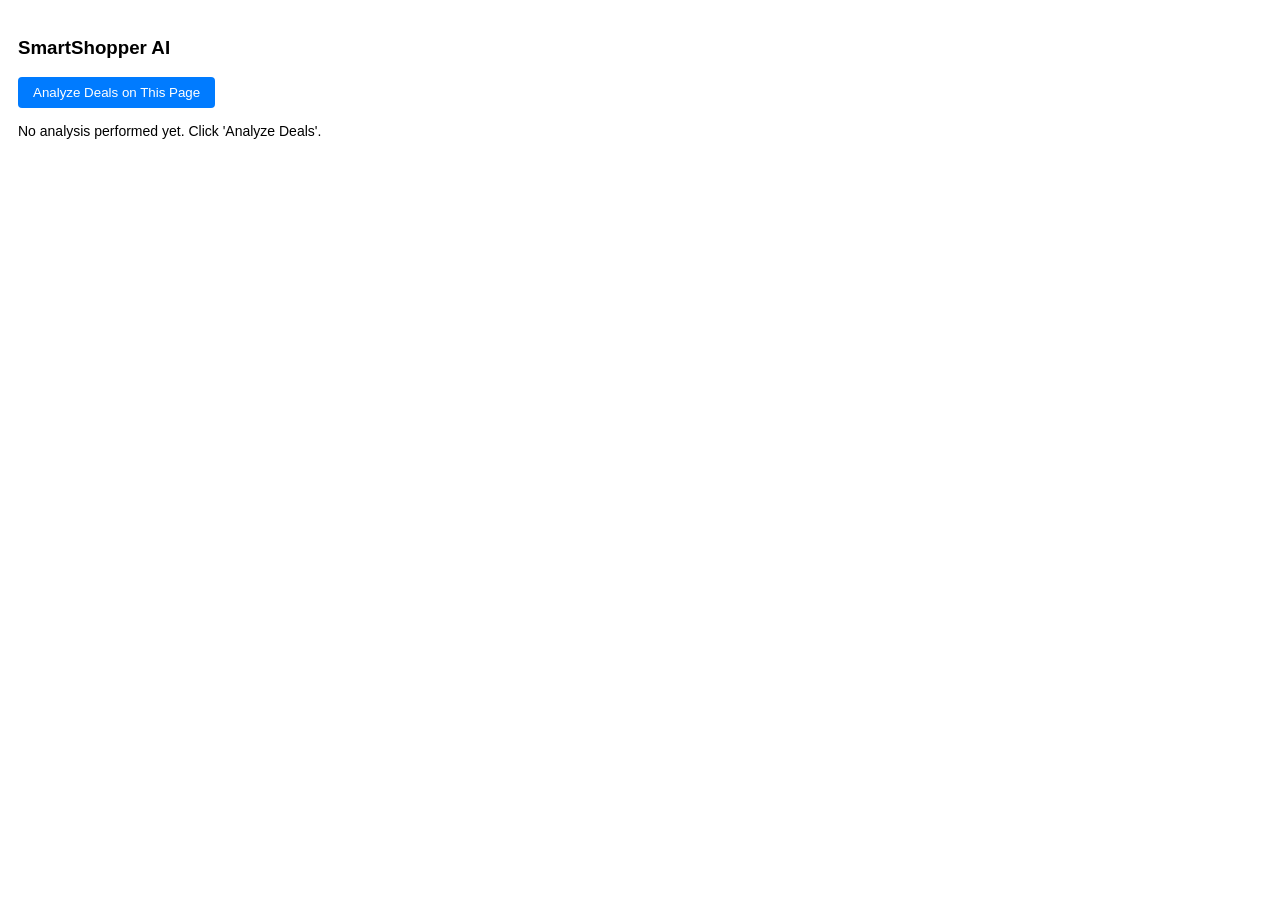
<file: frontend/popup.html>
<!DOCTYPE html>
<html>
<head>
  <title>SmartShopper</title>
  <style>
    body { font-family: Arial; padding: 10px; width: 350px; } /* Set a fixed width */
    #result { margin-top: 15px; font-size: 14px; white-space: pre-wrap; word-wrap: break-word; } /* Preserve formatting */
    #loading { margin-top: 10px; color: #888; font-style: italic; display: none; }
    button { padding: 8px 15px; background-color: #007bff; color: white; border: none; border-radius: 4px; cursor: pointer; }
    button:hover { background-color: #0056b3; }
    button:disabled { background-color: #cccccc; cursor: not-allowed; }
  </style>
</head>
<body>
  <h3>SmartShopper AI</h3>
  <button id="analyzeDeals">Analyze Deals on This Page</button>
  <div id="loading">Analyzing deals... Please wait.</div>
  <div id="result">No analysis performed yet. Click 'Analyze Deals'.</div>
  <script src="popup.js"></script>
</body>
</html>
</file>
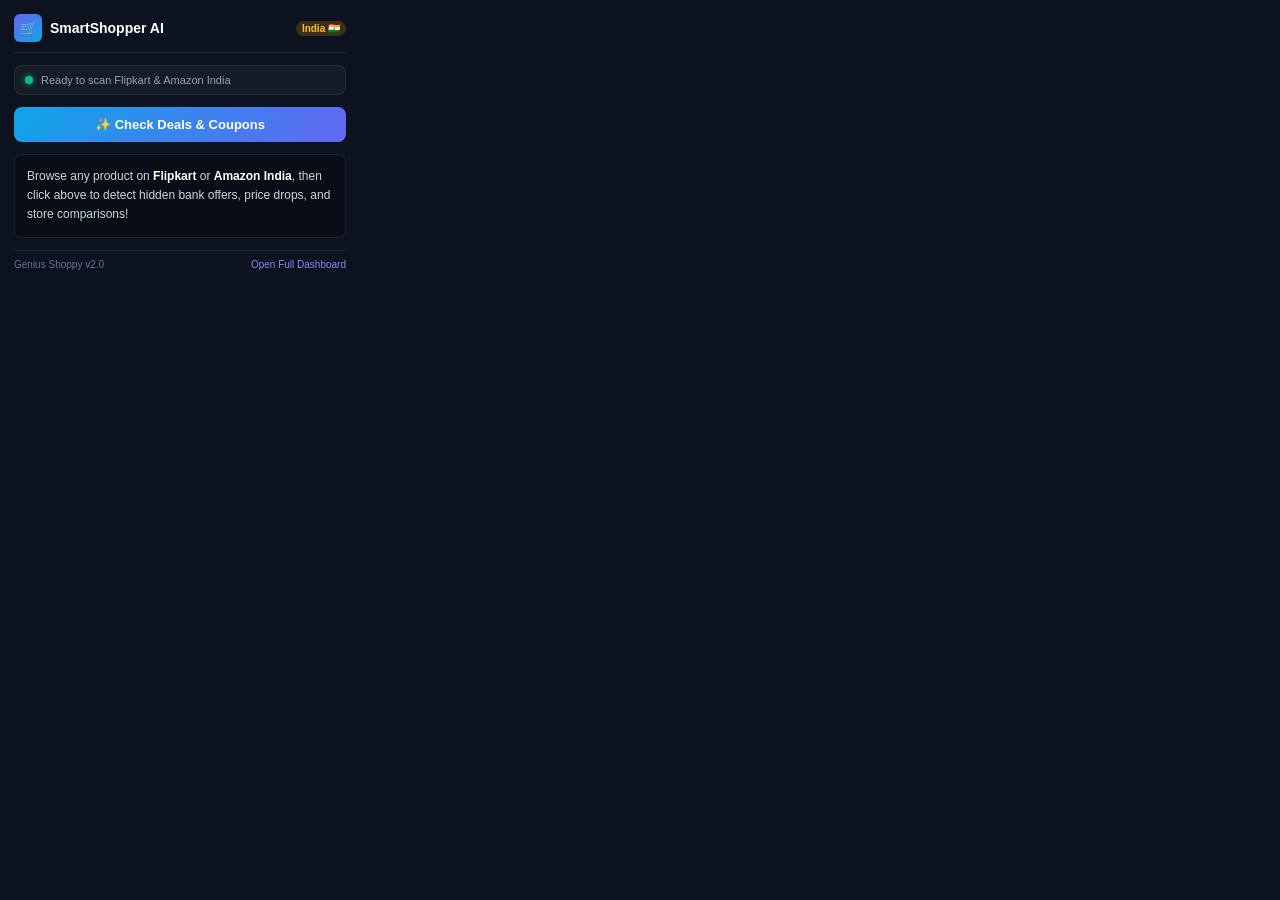
<file: web_extension/frontend/popup.html>
<!DOCTYPE html>
<html lang="en">
<head>
  <meta charset="UTF-8">
  <title>SmartShopper AI India</title>
  <style>
    * { margin: 0; padding: 0; box-sizing: border-box; }
    body {
      font-family: -apple-system, BlinkMacSystemFont, 'Segoe UI', Roboto, Helvetica, Arial, sans-serif;
      width: 360px;
      background: #0d1220;
      color: #f8fafc;
      padding: 14px;
      font-size: 13px;
    }
    .header {
      display: flex;
      align-items: center;
      justify-content: space-between;
      border-bottom: 1px solid rgba(255, 255, 255, 0.1);
      padding-bottom: 10px;
      margin-bottom: 12px;
    }
    .brand {
      display: flex;
      align-items: center;
      gap: 8px;
    }
    .brand-icon {
      width: 28px;
      height: 28px;
      background: linear-gradient(135deg, #6366f1, #0ea5e9);
      border-radius: 6px;
      display: flex;
      align-items: center;
      justify-content: center;
      font-size: 14px;
    }
    .brand-title {
      font-weight: 700;
      font-size: 14px;
      color: #fff;
    }
    .brand-badge {
      font-size: 10px;
      background: rgba(245, 158, 11, 0.2);
      color: #fbbf24;
      padding: 2px 6px;
      border-radius: 8px;
      font-weight: 600;
    }
    .active-page-box {
      background: rgba(255, 255, 255, 0.04);
      border: 1px solid rgba(255, 255, 255, 0.08);
      border-radius: 8px;
      padding: 8px 10px;
      margin-bottom: 12px;
      display: flex;
      align-items: center;
      gap: 8px;
      font-size: 11px;
      color: #94a3b8;
    }
    .active-dot {
      width: 8px;
      height: 8px;
      border-radius: 50%;
      background: #10b981;
      box-shadow: 0 0 6px #10b981;
    }
    .btn-analyze {
      width: 100%;
      padding: 10px 14px;
      background: linear-gradient(135deg, #0ea5e9, #6366f1);
      color: #fff;
      border: none;
      border-radius: 8px;
      font-size: 13px;
      font-weight: 600;
      cursor: pointer;
      display: flex;
      align-items: center;
      justify-content: center;
      gap: 6px;
      transition: opacity 0.2s;
    }
    .btn-analyze:hover { opacity: 0.92; }
    .btn-analyze:disabled { background: #334155; color: #64748b; cursor: not-allowed; }
    #loading {
      margin-top: 12px;
      color: #38bdf8;
      font-size: 12px;
      text-align: center;
      display: none;
    }
    #result {
      margin-top: 12px;
      background: rgba(0, 0, 0, 0.25);
      border: 1px solid rgba(255, 255, 255, 0.08);
      border-radius: 8px;
      padding: 12px;
      max-height: 280px;
      overflow-y: auto;
      line-height: 1.6;
      font-size: 12px;
      color: #cbd5e1;
    }
    #result strong { color: #fff; }
    .deal-badge {
      display: inline-block;
      background: rgba(16, 185, 129, 0.2);
      color: #34d399;
      font-weight: 700;
      padding: 2px 6px;
      border-radius: 4px;
      margin-bottom: 6px;
    }
    .coupon-tag {
      background: rgba(99, 102, 241, 0.2);
      border: 1px dashed rgba(99, 102, 241, 0.5);
      color: #a5b4fc;
      font-family: monospace;
      padding: 2px 6px;
      border-radius: 4px;
      font-weight: bold;
    }
    .footer-bar {
      margin-top: 12px;
      padding-top: 8px;
      border-top: 1px solid rgba(255, 255, 255, 0.08);
      display: flex;
      justify-content: space-between;
      font-size: 10px;
      color: #64748b;
    }
    .footer-bar a { color: #818cf8; text-decoration: none; }
  </style>
</head>
<body>
  <div class="header">
    <div class="brand">
      <div class="brand-icon">🛒</div>
      <div class="brand-title">SmartShopper AI</div>
    </div>
    <span class="brand-badge">India 🇮🇳</span>
  </div>

  <div class="active-page-box">
    <div class="active-dot"></div>
    <span id="activeStoreLabel">Ready to scan Flipkart & Amazon India</span>
  </div>

  <button class="btn-analyze" id="analyzeDeals">✨ Check Deals & Coupons</button>
  
  <div id="loading">⚡ Scanning Flipkart, Amazon.in & Bank Offers...</div>
  
  <div id="result">
    Browse any product on <strong>Flipkart</strong> or <strong>Amazon India</strong>, then click above to detect hidden bank offers, price drops, and store comparisons!
  </div>

  <div class="footer-bar">
    <span>Genius Shoppy v2.0</span>
    <a href="http://localhost:3000" target="_blank">Open Full Dashboard</a>
  </div>

  <script src="popup.js"></script>
</body>
</html>
</file>
